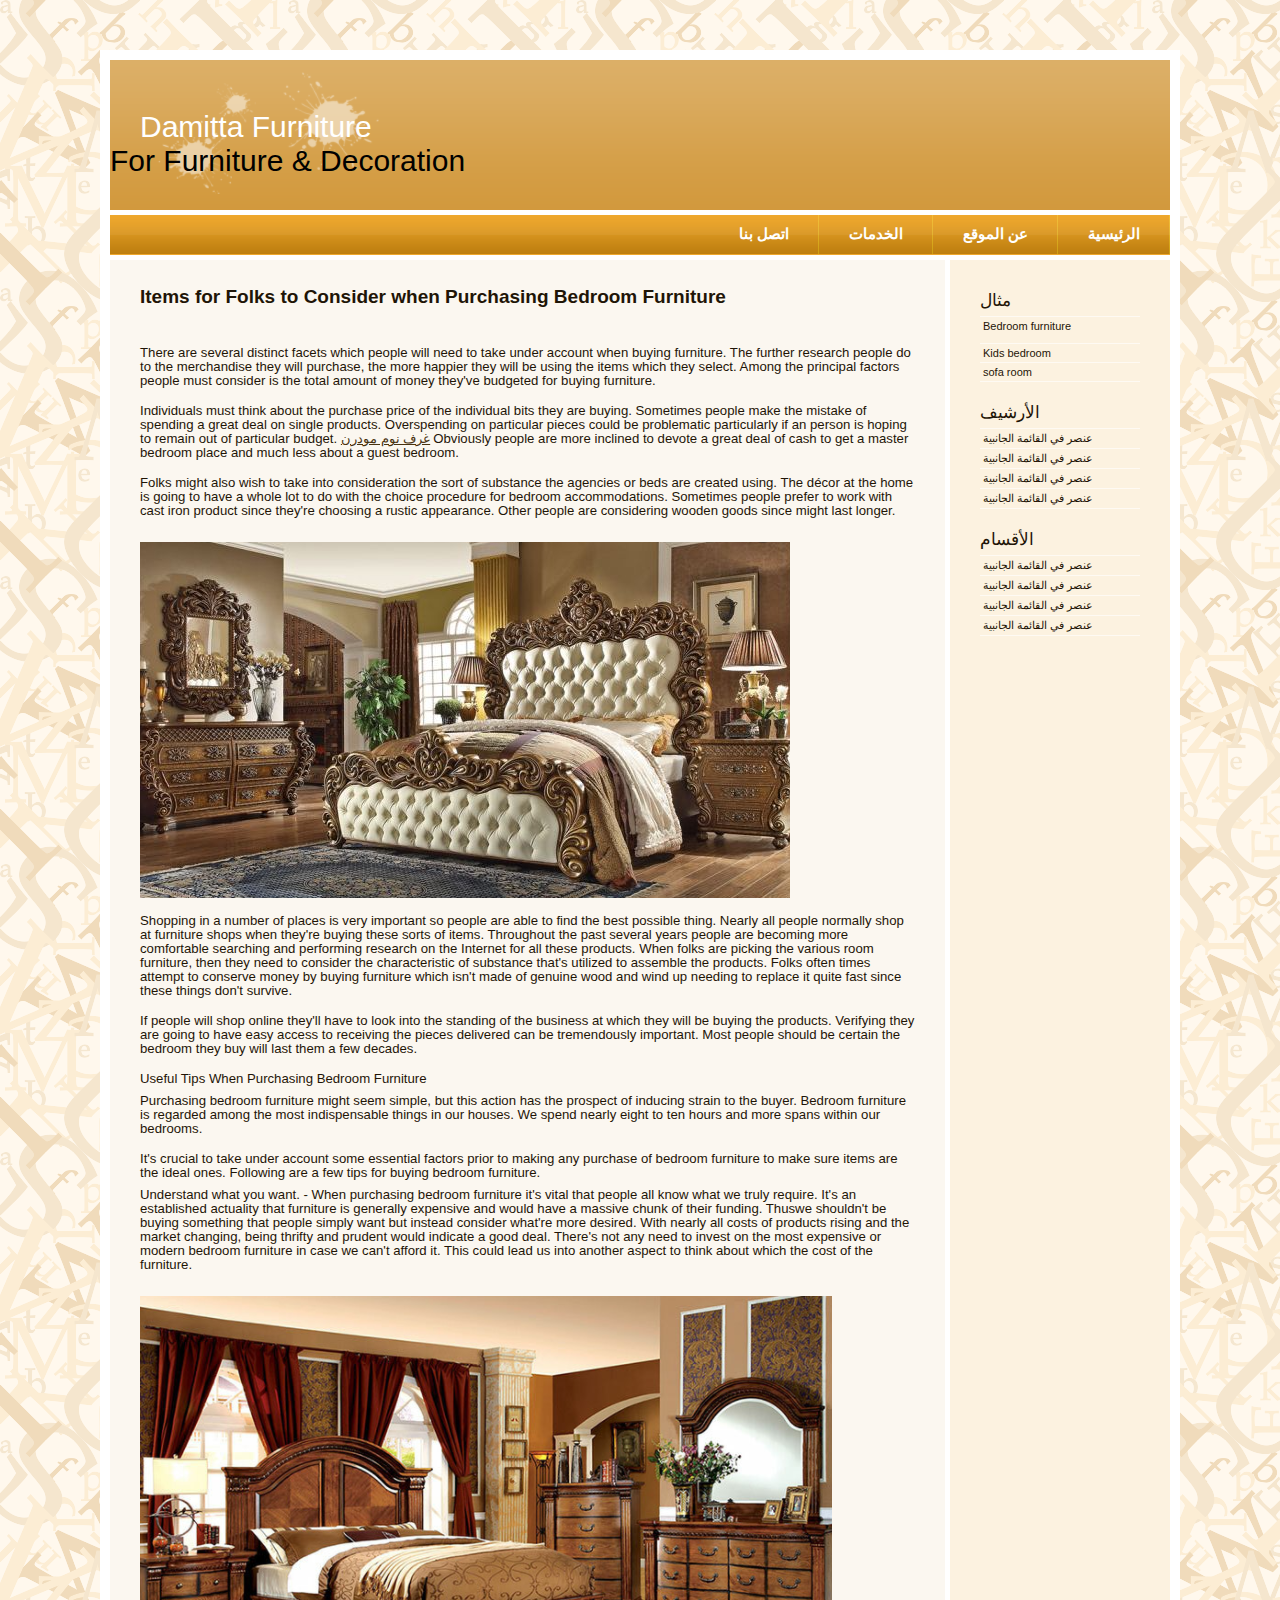
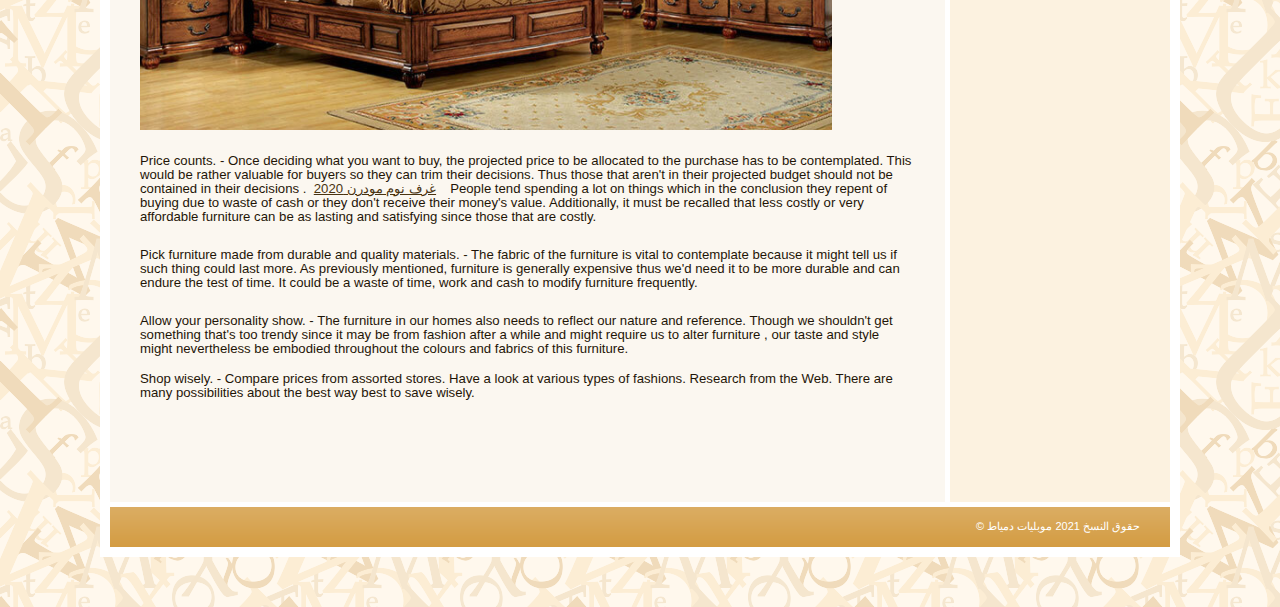
<file: index.html>
<!DOCTYPE html PUBLIC "-//W3C//DTD XHTML 1.0 Transitional//EN" "http://www.w3.org/TR/xhtml1/DTD/xhtml1-transitional.dtd">
<html dir="ltr" xmlns="http://www.w3.org/1999/xhtml"><head><!--

Created by: Reality Software | www.realitysoftware.ca

Released by: Free Web Design Community | www.designity.org

Note: This is a free template released under the Creative Commons Attribution 3.0 license, 

which means you can use it in any way you want provided you keep links to authors intact.

Don't want our links in template? You can pay a link removal fee: www.realitysoftware.ca/templates/

You can also purchase a PSD-file for this template.

-->




  
  <meta http-equiv="Content-Type" content="text/html; charset=UTF-8" /><title>damietta furniture</title>
  

  
  
  <link href="style.css" rel="stylesheet" type="text/css" /></head><body>
<div id="container">
<!-- header -->
<div id="header">
<div id="slogan"><br />
</div>
<div id="logo"><a href="#">Damitta Furniture</a><br />
For Furniture &amp; Decoration<br />
</div>
</div>
<div id="menu">
<ul>
  <li><a href="#">الرئيسية</a></li>
  <li><a href="#">عن الموقع</a></li>
  <li><a href="#">الخدمات</a></li>
  <li><a href="#">اتصل بنا</a></li>
</ul>
</div>
<!--end header -->
<!-- main -->
<div id="main">
<div id="sidebar">
<h3>مثال</h3>
<ul>
  <li><a href="index.html">Bedroom furniture</a><br />
</li>
  
  <li><a href="#">Kids bedroom</a></li>
  <li><a href="3.html">sofa room<br />
</a></li>
</ul>
<h3>الأرشيف</h3>
<ul>
  <li><a href="#">عنصر في القائمة الجانبية</a></li>
  <li><a href="#">عنصر في القائمة الجانبية</a></li>
  <li><a href="#">عنصر في القائمة الجانبية</a></li>
  <li><a href="#">عنصر في القائمة الجانبية</a></li>
</ul>
<h3>الأقسام</h3>
<ul>
  <li><a href="#">عنصر في القائمة الجانبية</a></li>
  <li><a href="#">عنصر في القائمة الجانبية</a></li>
  <li><a href="#">عنصر في القائمة الجانبية</a></li>
  <li><a href="#">عنصر في القائمة الجانبية</a></li>
</ul>
</div>
<div id="text">
<h2 style="font-weight: bold;">Items for Folks to Consider when Purchasing Bedroom Furniture</h2><br />
<br />
<br />
<br />
<big>There are several distinct facets which people will need to take
under account when buying furniture. The further research people do to
the merchandise they will purchase, the more happier they will be using
the items which they select. Among the principal factors people must
consider is the total amount of money they've budgeted for buying
furniture.<br />
<br />
<br />
Individuals must think about the purchase price of the individual bits
they are buying. Sometimes people make the mistake of spending a great
deal on single products. Overspending on particular pieces could be
problematic particularly if an person is hoping to remain out of
particular budget. <a href="https://damiettafurniture.com/modern-bedrooms-2020/" target="_blank">غرف نوم مودرن</a></big> <big>Obviously
people are more inclined to devote a great deal of cash to get a master
bedroom place and much less about a guest bedroom.<br />
<br />
<br />
Folks might also wish to take into consideration the sort of substance
the agencies or beds are created using. The décor at the home is going
to have a whole lot to do with the choice procedure for bedroom
accommodations. Sometimes people prefer to work with cast iron product
since they're choosing a rustic appearance. Other people are
considering wooden goods since might last longer.<br />
<br />
<br />
<br />
<img style="width: 650px; height: 356px;" alt="bedroom furniture" src="images/12.png" /><br />
<br />
<br />
Shopping in a number of places is very important so people are able to
find the best possible thing. Nearly all people normally shop at
furniture shops when they're buying these sorts of items. Throughout
the past several years people are becoming more comfortable searching
and performing research on the Internet for all these products. When
folks are picking the various room furniture, then they need to
consider the characteristic of substance that's utilized to assemble
the products. Folks often times attempt to conserve money by buying
furniture which isn't made of genuine wood and wind up needing to
replace it quite fast since these things don't survive.<br />
<br />
<br />
If people will shop online they'll have to look into the standing of
the business at which they will be buying the products. Verifying they
are going to have easy access to receiving the pieces delivered can be
tremendously important. Most people should be certain the bedroom they
buy will last them a few decades.<br />
<br />
<br />
Useful Tips When Purchasing Bedroom Furniture<br />
<br />
Purchasing bedroom furniture might seem simple, but this action has the
prospect of inducing strain to the buyer. Bedroom furniture is regarded
among the most indispensable things in our houses. We spend nearly
eight to ten hours and more spans within our bedrooms.<br />
<br />
<br />
It's crucial to take under account some essential factors prior to
making any purchase of bedroom furniture to make sure items are the
ideal ones. Following are a few tips for buying bedroom furniture.<br />
<br />
Understand what you want. - When purchasing bedroom furniture it's
vital that people all know what we truly require. It's an established
actuality that furniture is generally expensive and would have a
massive chunk of their funding. Thuswe shouldn't be buying something
that people simply want but instead consider what're more desired. With
nearly all costs of products rising and the market changing, being
thrifty and prudent would indicate a good deal. There's not any need to
invest on the most expensive or modern bedroom furniture in case we
can't afford it. This could lead us into another aspect to think about
which the cost of the furniture.<br />
<br />
<br />
<br />
<img style="width: 692px; height: 434px;" alt="bedroom furniture" src="images/13.png" /><br />
<br />
<br />
<br />
Price counts. - Once deciding what you want to buy, the projected price
to be allocated to the purchase has to be contemplated. This would be
rather valuable for buyers so they can trim their decisions. Thus those
that aren't in their projected budget should not be contained in their
decisions .&nbsp; <a href="https://damiettafurniture.com/modern-bedrooms-2020/" target="_blank">غرف نوم مودرن 2020</a></big>&nbsp;<big>&nbsp;&nbsp;
People tend spending a lot on things which in the conclusion they
repent of buying due to waste of cash or they don't receive their
money's value. Additionally, it must be recalled that less costly or
very affordable furniture can be as lasting and satisfying since those
that are costly.<br />
<br />
<br />
<br />
Pick furniture made from durable and quality materials. - The fabric of
the furniture is vital to contemplate because it might tell us if such
thing could last more. As previously mentioned, furniture is generally
expensive thus we'd need it to be more durable and can endure the test
of time. It could be a waste of time, work and cash to modify furniture
frequently.<br />
<br />
<br />
<br />
Allow your personality show. - The furniture in our homes also needs to
reflect our nature and reference. Though we shouldn't get something
that's too trendy since it may be from fashion after a while and might
require us to alter furniture , our taste and style might nevertheless
be embodied throughout the colours and fabrics of this furniture.<br />
<br />
<br />
Shop wisely. - Compare prices from assorted stores. Have a look at
various types of fashions. Research from the Web. There are many
possibilities about the best way best to save wisely.<br />
<br />
<br />
</big><br />
<br /><br />
<br />
<br />
<br /><br />
</div>
</div>
<!-- end main -->
<!-- footer -->
<div id="footer">
<div id="footer_right">© حقوق النسخ 2021 موبليات دمياط</div>
<div id="footer_left">
</div>
</div>
<!-- end footer -->
</div>

</body></html>
</file>
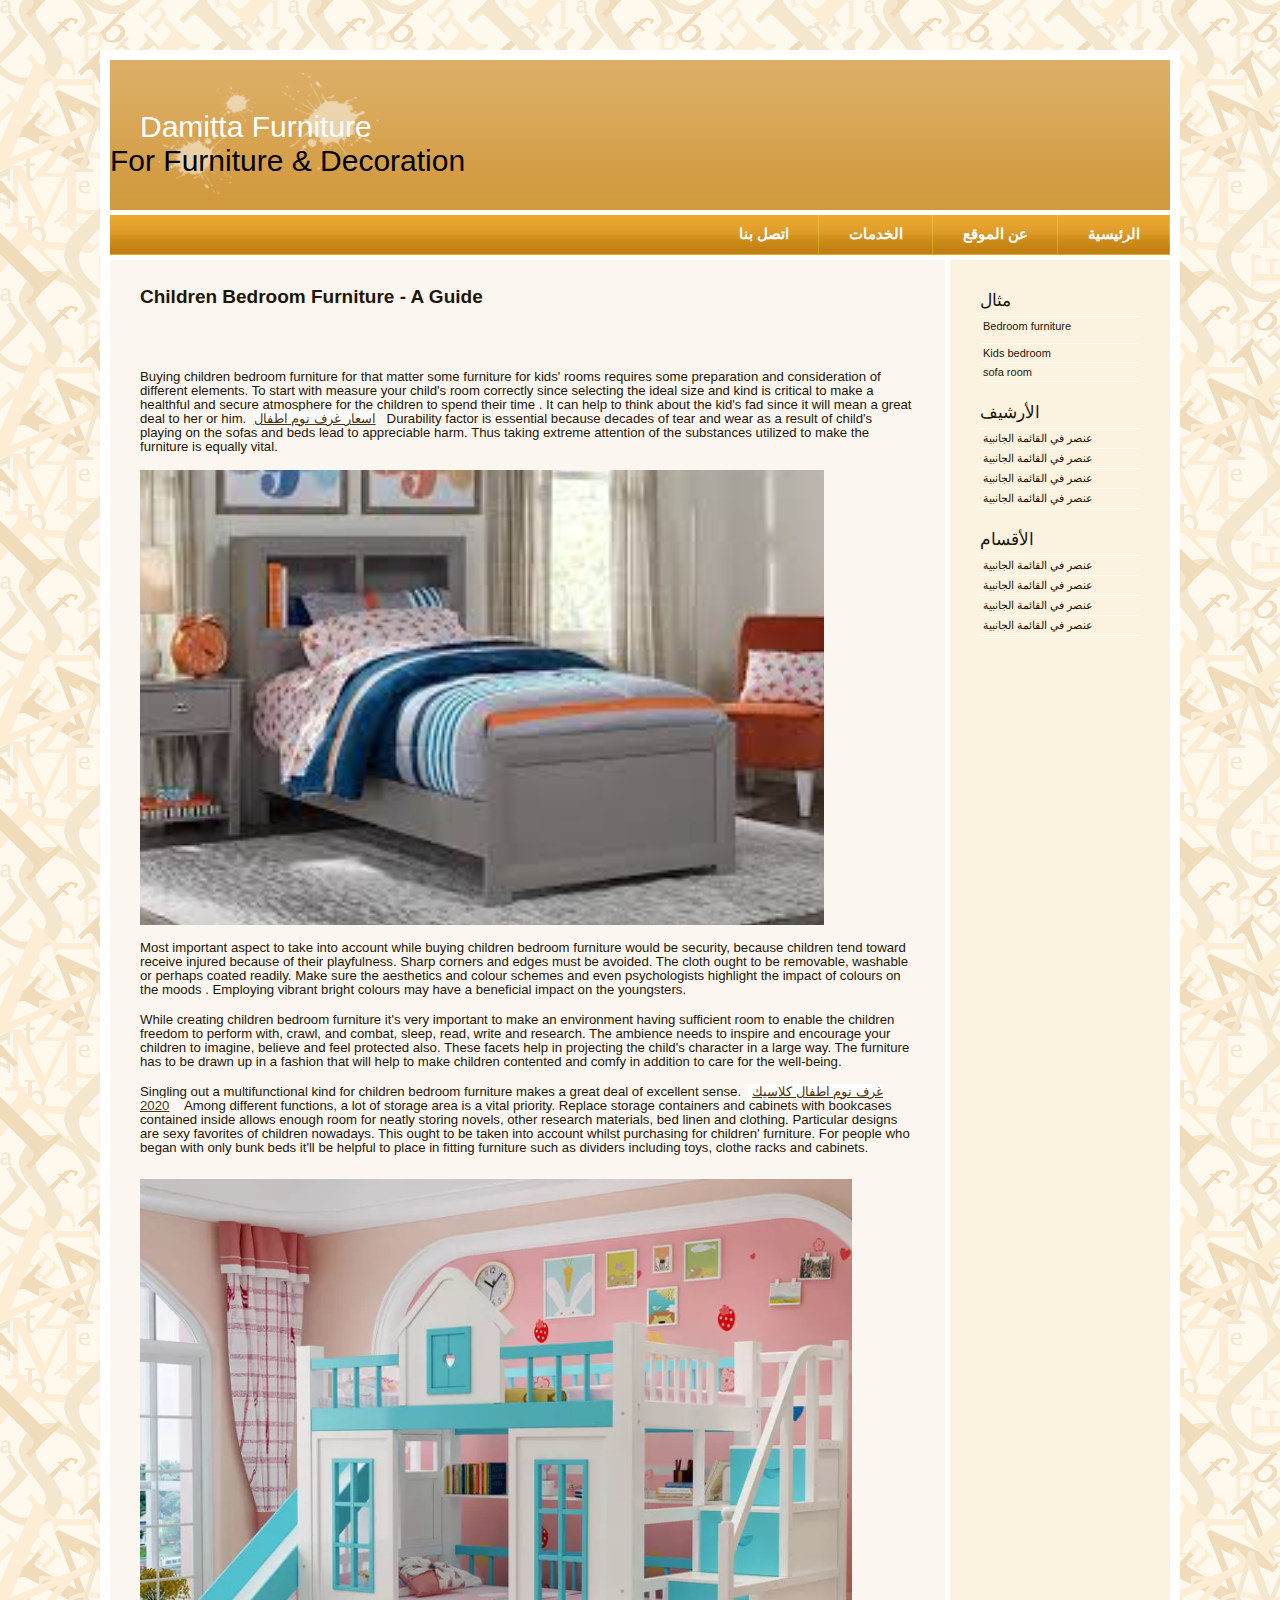
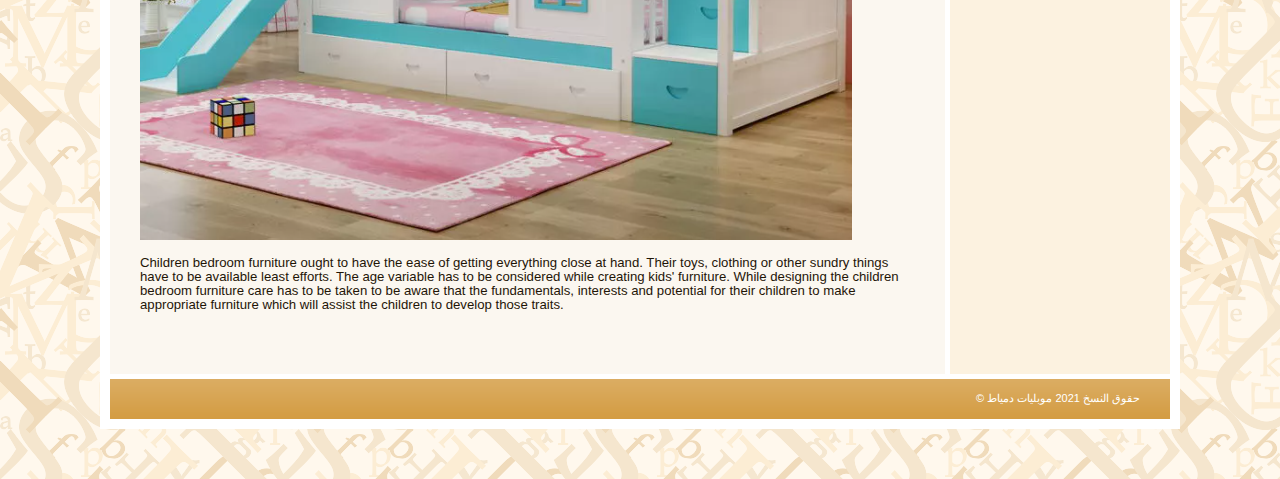
<file: 2.html>
<!DOCTYPE html PUBLIC "-//W3C//DTD XHTML 1.0 Transitional//EN" "http://www.w3.org/TR/xhtml1/DTD/xhtml1-transitional.dtd">
<html dir="ltr" xmlns="http://www.w3.org/1999/xhtml"><head>
<!--

Created by: Reality Software | www.realitysoftware.ca

Released by: Free Web Design Community | www.designity.org

Note: This is a free template released under the Creative Commons Attribution 3.0 license, 

which means you can use it in any way you want provided you keep links to authors intact.

Don't want our links in template? You can pay a link removal fee: www.realitysoftware.ca/templates/

You can also purchase a PSD-file for this template.

-->


  
  <meta http-equiv="Content-Type" content="text/html; charset=UTF-8" /><title>damietta furniture</title>
  

  
  
  <link href="style.css" rel="stylesheet" type="text/css" /></head><body>
<div id="container">
<!-- header -->
<div id="header">
<div id="slogan"><br />
</div>
<div id="logo"><a href="#">Damitta Furniture</a><br />
For Furniture &amp; Decoration<br />
</div>
</div>
<div id="menu">
<ul>
  <li><a href="#">الرئيسية</a></li>
  <li><a href="#">عن الموقع</a></li>
  <li><a href="#">الخدمات</a></li>
  <li><a href="#">اتصل بنا</a></li>
</ul>
</div>
<!--end header -->
<!-- main -->
<div id="main">
<div id="sidebar">
<h3>مثال</h3>
<ul>
  <li><a href="index.html">Bedroom furniture</a><br />
</li>
  
  <li><a href="2.html">Kids bedroom</a></li>
  <li><a href="3.html">sofa room<br />
</a></li>
</ul>
<h3>الأرشيف</h3>
<ul>
  <li><a href="#">عنصر في القائمة الجانبية</a></li>
  <li><a href="#">عنصر في القائمة الجانبية</a></li>
  <li><a href="#">عنصر في القائمة الجانبية</a></li>
  <li><a href="#">عنصر في القائمة الجانبية</a></li>
</ul>
<h3>الأقسام</h3>
<ul>
  <li><a href="#">عنصر في القائمة الجانبية</a></li>
  <li><a href="#">عنصر في القائمة الجانبية</a></li>
  <li><a href="#">عنصر في القائمة الجانبية</a></li>
  <li><a href="#">عنصر في القائمة الجانبية</a></li>
</ul>
</div>
<div id="text">
<h2 style="font-weight: bold;">Children Bedroom Furniture - A Guide</h2><br />
<br />
<br />
<br />
<br />
<br />
<big><br />
Buying children bedroom furniture for that matter some furniture for
kids' rooms requires some preparation and consideration of different
elements. To start with measure your child's room correctly since
selecting the ideal size and kind is critical to make a healthful and
secure atmosphere for the children to spend their time . It can help to
think about the kid's fad since it will mean a great deal to her or
him.&nbsp; </big><a href="https://damiettafurniture.com/kids-bedroom-prices2/" target="_blank" style="color: rgb(73, 51, 16); font-family: Tahoma,Geneva,sans-serif; font-size: 13.2px; font-style: normal; font-weight: 400; letter-spacing: normal; orphans: 2; text-align: start; text-indent: 0px; text-transform: none; white-space: normal; widows: 2; word-spacing: 0px; background-color: rgb(255, 255, 255);">اسعار غرف نوم اطفال</a><big>&nbsp;&nbsp;
Durability factor is essential because decades of tear and wear as a
result of child's playing on the sofas and beds lead to appreciable
harm. Thus taking extreme attention of the substances utilized to make
the furniture is equally vital.<br />
<br />
<br />
<img style="width: 684px; height: 455px;" alt="kid bedroom" src="images/14.png" /><br />
<br />
<br />
Most important aspect to take into account while buying children
bedroom furniture would be security, because children tend toward
receive injured because of their playfulness. Sharp corners and edges
must be avoided. The cloth ought to be removable, washable or perhaps
coated readily. Make sure the aesthetics and colour schemes and even
psychologists highlight the impact of colours on the moods . Employing
vibrant bright colours may have a beneficial impact on the youngsters.<br />
<br />
<br />
While creating children bedroom furniture it's very important to make
an environment having sufficient room to enable the children freedom to
perform with, crawl, and combat, sleep, read, write and research. The
ambience needs to inspire and encourage your children to imagine,
believe and feel protected also. These facets help in projecting the
child's character in a large way. The furniture has to be drawn up in a
fashion that will help to make children contented and comfy in addition
to care for the well-being.<br />
<br />
<br />
Singling out a multifunctional kind for children bedroom furniture makes a great deal of excellent sense.&nbsp;&nbsp;</big><span style="color: rgb(31, 21, 7); font-family: Tahoma,Geneva,sans-serif; font-size: 13.2px; font-style: normal; font-weight: 400; letter-spacing: normal; orphans: 2; text-align: start; text-indent: 0px; text-transform: none; white-space: normal; widows: 2; word-spacing: 0px; background-color: rgb(255, 255, 255); display: inline ! important; float: none;"><span> </span></span><a href="https://damiettafurniture.com/childrens-bedrooms-with-two-beds/" target="_blank" style="color: rgb(73, 51, 16); font-family: Tahoma,Geneva,sans-serif; font-size: 13.2px; font-style: normal; font-weight: 400; letter-spacing: normal; orphans: 2; text-align: start; text-indent: 0px; text-transform: none; white-space: normal; widows: 2; word-spacing: 0px; background-color: rgb(255, 255, 255);">غرف نوم اطفال كلاسيك 2020</a><big>&nbsp;&nbsp;&nbsp;
Among different functions, a lot of storage area is a vital priority.
Replace storage containers and cabinets with bookcases contained inside
allows enough room for neatly storing novels, other research materials,
bed linen and clothing. Particular designs are sexy favorites of
children nowadays. This ought to be taken into account whilst
purchasing for children' furniture. For people who began with only bunk
beds it'll be helpful to place in fitting furniture such as dividers
including toys, clothe racks and cabinets.<br />
<br />
<br />
<br />
<img style="width: 712px; height: 661px;" alt="kid bedroom furniture" src="images/15.png" /><br />
<br />
<br />
Children bedroom furniture ought to have the ease of getting everything
close at hand. Their toys, clothing or other sundry things have to be
available least efforts. The age variable has to be considered while
creating kids' furniture. While designing the children bedroom
furniture care has to be taken to be aware that the fundamentals,
interests and potential for their children to make appropriate
furniture which will assist the children to develop those traits.</big><br />
<br />
<br />
<br />
<br />
<big></big></div>
</div>
<!-- end main -->
<!-- footer -->
<div id="footer">
<div id="footer_right">© حقوق النسخ 2021 موبليات دمياط</div>
<div id="footer_left">
</div>
</div>
<!-- end footer -->
</div>

</body></html>
</file>
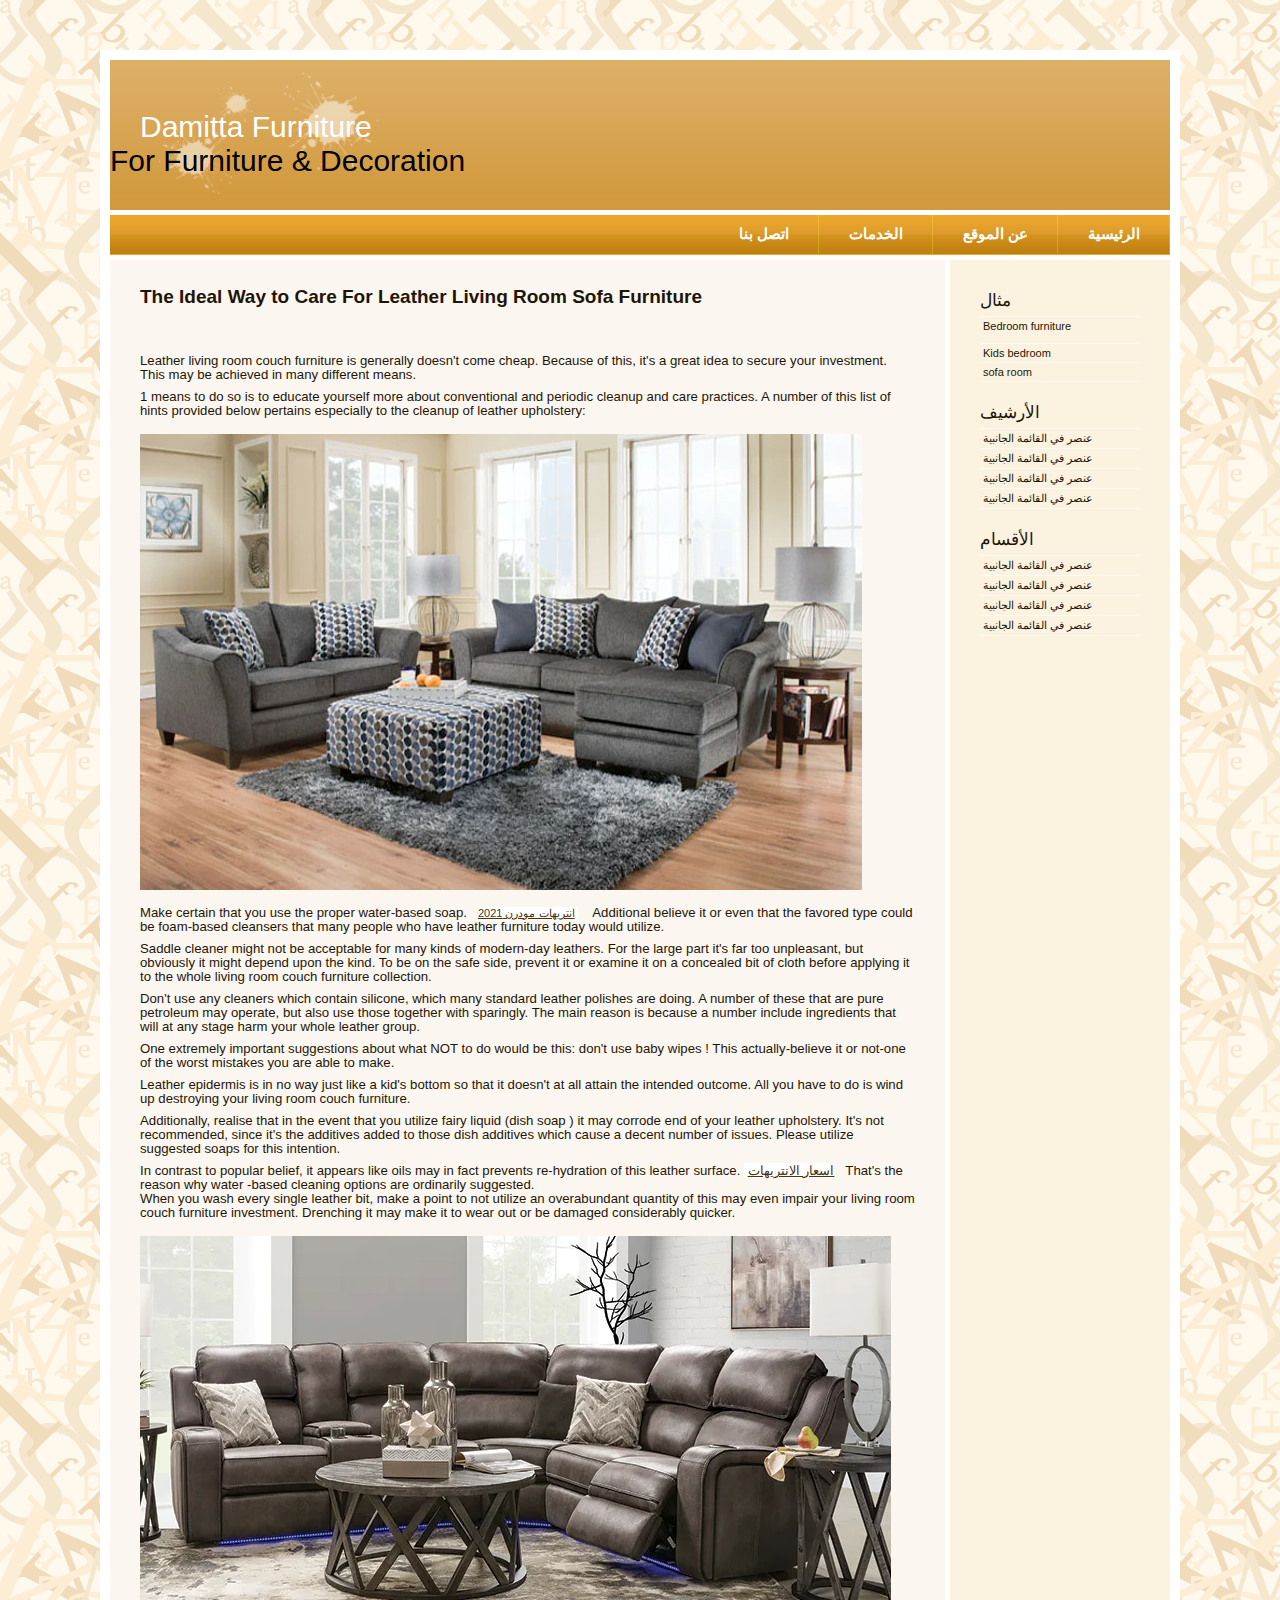
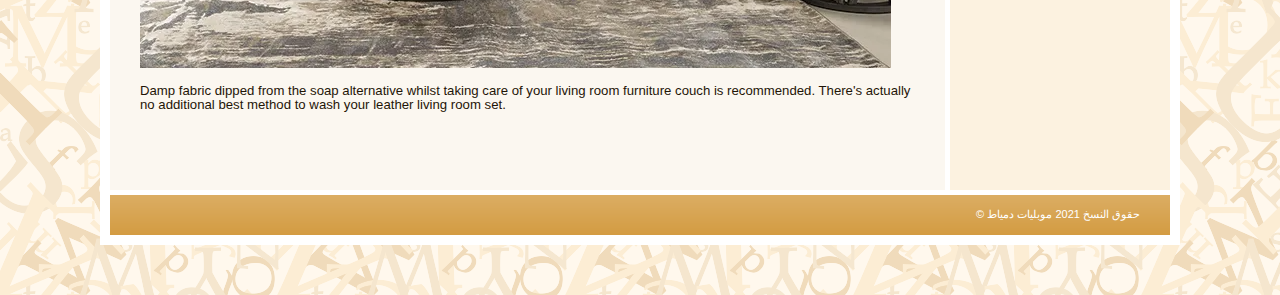
<file: 3.html>
<!DOCTYPE html PUBLIC "-//W3C//DTD XHTML 1.0 Transitional//EN" "http://www.w3.org/TR/xhtml1/DTD/xhtml1-transitional.dtd">
<html dir="ltr" xmlns="http://www.w3.org/1999/xhtml"><head>
<!--

Created by: Reality Software | www.realitysoftware.ca

Released by: Free Web Design Community | www.designity.org

Note: This is a free template released under the Creative Commons Attribution 3.0 license, 

which means you can use it in any way you want provided you keep links to authors intact.

Don't want our links in template? You can pay a link removal fee: www.realitysoftware.ca/templates/

You can also purchase a PSD-file for this template.

-->


  
  <meta http-equiv="Content-Type" content="text/html; charset=UTF-8" /><title>damietta furniture</title>
  

  
  
  <link href="style.css" rel="stylesheet" type="text/css" /></head><body>
<div id="container">
<!-- header -->
<div id="header">
<div id="slogan"><br />
</div>
<div id="logo"><a href="#">Damitta Furniture</a><br />
For Furniture &amp; Decoration<br />
</div>
</div>
<div id="menu">
<ul>
  <li><a href="#">الرئيسية</a></li>
  <li><a href="#">عن الموقع</a></li>
  <li><a href="#">الخدمات</a></li>
  <li><a href="#">اتصل بنا</a></li>
</ul>
</div>
<!--end header -->
<!-- main -->
<div id="main">
<div id="sidebar">
<h3>مثال</h3>
<ul>
  <li><a href="index.html">Bedroom furniture</a><br />
</li>
  
  <li><a href="2.html">Kids bedroom</a></li>
  <li><a href="3.html">sofa room<br />
</a></li>
</ul>
<h3>الأرشيف</h3>
<ul>
  <li><a href="#">عنصر في القائمة الجانبية</a></li>
  <li><a href="#">عنصر في القائمة الجانبية</a></li>
  <li><a href="#">عنصر في القائمة الجانبية</a></li>
  <li><a href="#">عنصر في القائمة الجانبية</a></li>
</ul>
<h3>الأقسام</h3>
<ul>
  <li><a href="#">عنصر في القائمة الجانبية</a></li>
  <li><a href="#">عنصر في القائمة الجانبية</a></li>
  <li><a href="#">عنصر في القائمة الجانبية</a></li>
  <li><a href="#">عنصر في القائمة الجانبية</a></li>
</ul>
</div>
<div id="text">
<h2 style="font-weight: bold;">The Ideal Way to Care For Leather Living Room Sofa Furniture</h2><br />
<br />
<br />
<br />
<br />
<big>Leather living room couch furniture is generally doesn't come
cheap. Because of this, it's a great idea to secure your investment.
This may be achieved in many different means.<br />
<br />
1 means to do so is to educate yourself more about conventional and
periodic cleanup and care practices. A number of this list of hints
provided below pertains especially to the cleanup of leather upholstery:<br />
<br />
<br />
<img style="width: 722px; height: 456px;" alt="sofa furniture" src="images/16.png" /><br />
<br />
<br />
Make certain that you use the proper water-based soap.&nbsp;&nbsp; </big><a href="https://damiettafurniture.com/modern-american-sofa2/" target="_blank" style="color: rgb(73, 51, 16); font-family: Tahoma,Geneva,sans-serif; font-size: 11px; font-style: normal; font-weight: 400; letter-spacing: normal; orphans: 2; text-align: start; text-indent: 0px; text-transform: none; white-space: normal; widows: 2; word-spacing: 0px; background-color: rgb(255, 255, 255);">انتريهات مودرن 2021</a><span style="color: rgb(31, 21, 7); font-family: Tahoma,Geneva,sans-serif; font-size: 11px; font-style: normal; font-weight: 400; letter-spacing: normal; orphans: 2; text-align: start; text-indent: 0px; text-transform: none; white-space: normal; widows: 2; word-spacing: 0px; background-color: rgb(255, 255, 255); display: inline ! important; float: none;"> </span><big>&nbsp;&nbsp;&nbsp;
Additional believe it or even that the favored type could be foam-based
cleansers that many people who have leather furniture today would
utilize.<br />
<br />
Saddle cleaner might not be acceptable for many kinds of modern-day
leathers. For the large part it's far too unpleasant, but obviously it
might depend upon the kind. To be on the safe side, prevent it or
examine it on a concealed bit of cloth before applying it to the whole
living room couch furniture collection.<br />
<br />
Don't use any cleaners which contain silicone, which many standard
leather polishes are doing. A number of these that are pure petroleum
may operate, but also use those together with sparingly. The main
reason is because a number include ingredients that will at any stage
harm your whole leather group.<br />
<br />
One extremely important suggestions about what NOT to do would be this:
don't use baby wipes ! This actually-believe it or not-one of the worst
mistakes you are able to make.<br />
<br />
Leather epidermis is in no way just like a kid's bottom so that it
doesn't at all attain the intended outcome. All you have to do is wind
up destroying your living room couch furniture.<br />
<br />
Additionally, realise that in the event that you utilize fairy liquid
(dish soap ) it may corrode end of your leather upholstery. It's not
recommended, since it's the additives added to those dish additives
which cause a decent number of issues. Please utilize suggested soaps
for this intention.<br />
<br />
In contrast to popular belief, it appears like oils may in fact prevents re-hydration of this leather surface.&nbsp;</big><span style="color: rgb(31, 21, 7); font-family: Tahoma,Geneva,sans-serif; font-size: 13.2px; font-style: normal; font-weight: 400; letter-spacing: normal; orphans: 2; text-align: start; text-indent: 0px; text-transform: none; white-space: normal; widows: 2; word-spacing: 0px; background-color: rgb(255, 255, 255); display: inline ! important; float: none;"><span> </span></span><a href="https://damiettafurniture.com/sofas-prices/" target="_blank" style="color: rgb(73, 51, 16); font-family: Tahoma,Geneva,sans-serif; font-size: 13.2px; font-style: normal; font-weight: 400; letter-spacing: normal; orphans: 2; text-align: start; text-indent: 0px; text-transform: none; white-space: normal; widows: 2; word-spacing: 0px; background-color: rgb(255, 255, 255);">اسعار الانتريهات</a><big>&nbsp;&nbsp; That's the reason why water -based cleaning options are ordinarily suggested.<br />
When you wash every single leather bit, make a point to not utilize an
overabundant quantity of this may even impair your living room couch
furniture investment. Drenching it may make it to wear out or be
damaged considerably quicker.<br />
<br />
<br />
<img style="width: 751px; height: 432px;" alt="sofa furniture" src="images/17.png" /><br />
<br />
<br />
Damp fabric dipped from the soap alternative whilst taking care of your
living room furniture couch is recommended. There's actually no
additional best method to wash your leather living room set.</big><br />
<br />
<br />
<br />
<big><br />
</big><big></big><br />
<br />
<big></big></div>
</div>
<!-- end main -->
<!-- footer -->
<div id="footer">
<div id="footer_right">© حقوق النسخ 2021 موبليات دمياط</div>
<div id="footer_left">
</div>
</div>
<!-- end footer -->
</div>

</body></html>
</file>
<file: style.css>
body {padding:50px 100px; margin:0; font-family:Tahoma, Geneva, sans-serif; background-image:url(images/body_bg.png);}

#container {background-color:#FFFFFF; padding:10px;}

#header {height:150px; background-image:url(images/header_bg.png);}
#logo {font-size:30px; background:url(images/header.png) no-repeat; height:100px; padding:50px 30px 0 0;}
#logo a {color:#FFFFFF; text-decoration:none;}
#slogan {float:left; font-size:18px; color:#FFFFFF; padding:60px 0 0 30px;}

#menu {height:40px; background-image:url(images/menu_bg.png); margin-top:5px;}
#menu ul {margin:0; padding:0;}
#menu li {list-style:none; float:right; background:url(images/menu_border.png) right no-repeat;}
#menu a {float:left; height:20px; padding:10px 30px; color:#FFFFFF; font-size:15px; font-weight:bold; text-decoration:none; font-family:Arial, Helvetica, sans-serif;}
#menu a:hover {background:url(images/menu_border.png);}

#main {float:left; width:100%; margin:5px 0; background:url(images/main_bg.png) right repeat-y; color:#1F1507; font-size:11px;}
#main a {color:#493310;}
#main a:hover {color:#000000;}
#main br {line-height:8px;}
#sidebar {width:160px; float:right; padding:0 30px 30px 30px; margin-top:10px;}
#sidebar h3 {font-size:17px; font-weight:normal; margin:20px 0 5px 0;}
#sidebar ul {margin:0; padding:0; border-top:1px solid #FEFAF3;}
#sidebar li {list-style:none; border-bottom:1px solid #FEFAF3;}
#sidebar li a {color:#1F1507; text-decoration:none; padding:3px; display:block;}
#sidebar li a:hover {background-color:#FEFAF3;}
#text {line-height:14px; margin-right:225px; padding:10px 30px 30px 30px;}
#text h1 {font-size:22px; font-weight:normal; margin:20px 0 10px 0;}
#text h2 {font-size:19px; font-weight:normal; margin:20px 0 10px 0;}
#text ol, #text ul {padding:0; margin:8px 0;}
#text li {margin-left:40px;}

#footer {height:40px; color:#FFFFFF; font-size:11px; background-image:url(images/footer_bg.png); clear:both;}
#footer a {color:#FFFFFF;}
#footer a:hover {color:#F4E7D1;}
#footer_left {float:left; padding:13px 0 0 30px;}
#footer_right {float:right; padding:13px 30px 0 0;}
</file>
